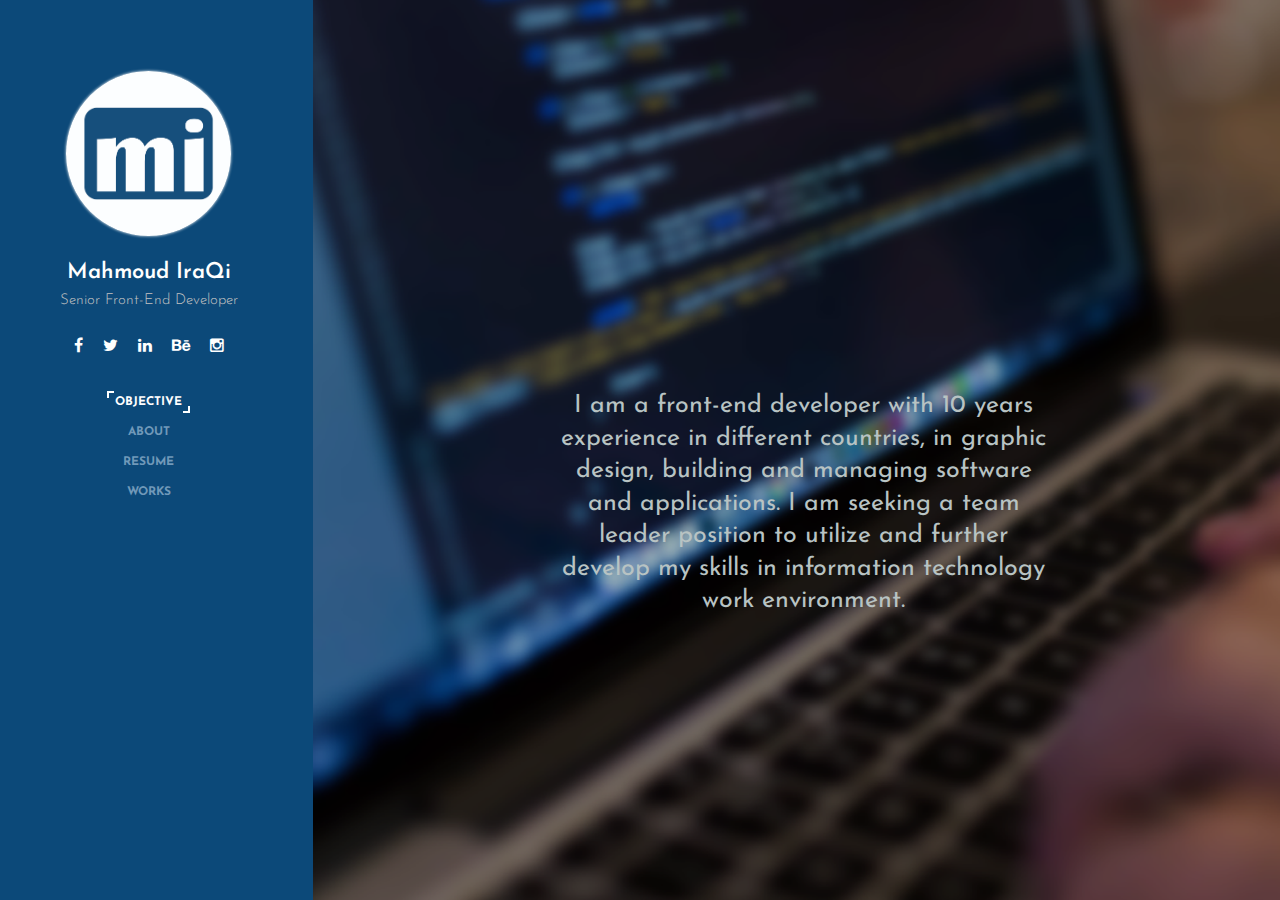
<file: index.html>
<!doctype html>
<html lang="en">
<head>
  <meta charset="utf-8">
  <title>MyResumeApp</title>
  <base href="./">

  <meta name="viewport" content="width=device-width, initial-scale=1">
  <!-- <link rel="icon" type="image/x-icon" href="./favicon.png"> -->
  <link rel="shortcut icon" type="image/png" href="./assets/img/favicon.png"/>
  <link rel="stylesheet" href="./assets/css/style.css" type="text/css" media="all">
  <link rel="stylesheet" href="./assets/css/responsive.css" type="text/css" media="all">
  <link rel="stylesheet" href="./assets/css/font-awesome.min.css" type="text/css" media="all">
<link rel="stylesheet" href="styles.dcaf5f97e720a7d08f4d.css"></head>
<body>
  <app-root></app-root>
<script type="text/javascript" src="runtime.a66f828dca56eeb90e02.js"></script><script type="text/javascript" src="polyfills.0858c888d732919b1915.js"></script><script type="text/javascript" src="main.6ee6d8861a848e0ffd52.js"></script></body>
</html>
</file>
<file: assets/css/style.css>
/*
Template Name: Blvck - Personal vCard & Resume Template
Version: 1.0
Author: PxlSolutions
Author URI: http://themeforest.net/user/pxlsolutions
Description: CV, Resume, vCard HTML Template

[TABLE OF CONTENTS]

01. Global Styles
02. Preloader
03. Layout
04. Header
05. Main Content
06. Section Welcome
07. Section Fun Facts
08. Section Resume
09. Section Works
10. Section Testimonials
11. Section Blog
12. Section Customers
13. Section Contact
14. Other Elements
15. Responsive
*/
/*-----------------------------------------------------------------*/
/*                      GLOBAL STYLES                              */
/*-----------------------------------------------------------------*/

@import url('https://fonts.googleapis.com/css?family=Abril+Fatface');
@import url('https://fonts.googleapis.com/css?family=Josefin+Sans');

body {
  color: #1a1a1a;
  background-color: #0C0C0C;
  font-family: 'Josefin Sans', sans-serif !important;
  overflow-x: hidden;
}

h1, h2, h3, h4, h5, h6 {
  font-family: 'Josefin Sans', sans-serif;
}

img {
  max-width: 100%;
  height: auto;
}

ul {
  padding-left: 15px;
}

li {
  padding: 0 0 10px;
}

/*-----------------------------------------------------------------*/
/*                      PRELOADER                                  */
/*-----------------------------------------------------------------*/
.preloader-outer {
  position: fixed;
  top: 0;
  left: 0;
  height: 100%;
  width: 100%;
  background: #0C0C0C;
  z-index: 6;
  overflow: hidden;
}

.preloader {
  position: absolute;
  top: 50%;
  left: 50%;
  width: 80px;
  height: 60px;
  margin: -30px 0 0 -40px;
}

.preloader .lines {
  width: 80px;
  height: 40px;
  position: absolute;
}

.preloader .lines .line {
  width: 80px;
  height: 1px;
  background-color: #fff;
  position: absolute;
  clip: rect(0, 0, 20px, 0);
}

.preloader .lines .line.line-1 {
  top: 0;
  animation: slide 2s ease 0.1s infinite;
}

.preloader .lines .line.line-2 {
  top: 15px;
  animation: slide 2s ease .25s infinite;
}

.preloader .lines .line.line-3 {
  top: 30px;
  animation: slide 2s ease .5s infinite;
}

.preloader .loading-text {
  position: absolute;
  top: 50px;
  text-align: center;
  width: 100%;
  color: #fff;
  font-size: 14px;
  font-family: 'Josefin Sans', sans-serif;
  letter-spacing: 1px;
  line-height: 10px;
  height: 10px;
  text-transform: uppercase;
}

@keyframes slide {
  0% {
    clip: rect(0, 0, 20px, 0);
  }

  30% {
    clip: rect(0, 80px, 20px, 0);
  }

  50% {
    clip: rect(0, 80px, 20px, 0);
  }

  80% {
    clip: rect(0, 80px, 20px, 80px);
  }

  100% {
    clip: rect(0, 80px, 20px, 80px);
  }
}

@keyframes fade {
  0% {
    opacity: 1;
  }

  50% {
    opacity: 0;
  }

  100% {
    opacity: 1;
  }
}

/* ------- General Class ----------- */
.noPaddingRow {
  padding-left: 0px !important;
  padding-right: 0px !important;
}

/*-----------------------------------------------------------------*/
/*                      LAYOUT                                     */
/*-----------------------------------------------------------------*/
.wrapper {
  width: 1000px;
  margin: 0 auto;
}

/*-----------------------------------------------------------------*/
/*                      HEADER                                     */
/*-----------------------------------------------------------------*/
.header {
  background: #0c4979;
  padding: 46px;

  height: 100vh;
  width: 100%;
  z-index: 5;
  text-align: center;
  box-shadow: 0 0 8px rgba(255, 255, 255, 0.4);
}

.header .LanguageSwitch {
  display: none;
  position: absolute;
  top: 15px;
  left: 0px;
  padding: 10px 10px 10px 12px;
  background-color: #fff;
  border-radius: 0px 30px 30px 0px;
}

.header .LanguageSwitch label {
  color: #666;
  font-size: 12px;
  margin-right: 10px;
}

.header .LanguageSwitch select {
  background: none;
  border: 1px solid #0c4979;
  padding: 2px;
  border-radius: 2px;
  color: #0c4979;
}

.header .avatar {
  overflow: hidden;
  width: 165px;
  height: 165px;
  -webkit-border-radius: 50%;
  -moz-border-radius: 50%;
  -ms-border-radius: 50%;
  border-radius: 50%;
  margin-top: 25px;
  margin-left: auto;
  margin-right: auto;
  box-shadow: 0px 0px 3px #fff;
}

.header .avatar img {
  width: 100%;
}

.header .name {
  margin: 25px 0;
}

.header .name h1 {
  font-family: 'Josefin Sans', sans-serif;
  font-size: 22px;
  font-weight: 600;
  color: #FFF;
  margin: 0 0 5px;
  /* text-transform: uppercase; */
}

.header .name span {
  color: #c3c3c3;
  font-family: 'Josefin Sans', sans-serif;
  font-size: 15px;
  font-weight: 300;
}

/* === Social Icons === */
.header .social-icons {
  margin: 0 0 34px;
}

.header .social-icons ul {
  list-style: none;
  margin: 0;
  padding: 0;
  display: flex;
  flex-direction: row;
  justify-content: center;
}

.header .social-icons ul li {
  display: inline-block;
  padding: 0 20px 0 0;
}

.header .social-icons ul li a {
  color: #FFF;
}

.header .social-icons ul li a:hover {
  color: #fd9301;
}

.header .social-icons ul li a i {
  font-size: 16px;
}

.header .social-icons ul li:last-child {
  padding-right: 0;
}

/* === Navigation === */
.header .main-nav ul {
  list-style: none;
  padding: 0;
  margin: 0;
  display: flex;
  flex-direction: column;
}

.header .main-nav ul li{
  flex: 4;
}

.header .main-nav ul li a {
  color: #7199b9;
  font-family: 'Josefin Sans', sans-serif;
  font-size: 12px;
  font-weight: 700;
  text-transform: uppercase;
  position: relative;
  -webkit-transition: all .3s ease-in-out;
  -moz-transition: all .3s ease-in-out;
  -o-transition: all .3s ease-in-out;
  transition: all .3s ease-in-out;
}

.header .main-nav ul li a:hover, .header .main-nav ul li a:focus {
  color: #fd9301;
  text-decoration: none;
}

.header .main-nav ul li a:before {
  -webkit-transition: all .3s ease-in-out;
  -moz-transition: all .3s ease-in-out;
  -o-transition: all .3s ease-in-out;
  transition: all .3s ease-in-out;
}

.header .main-nav ul li a:after {
  -webkit-transition: all .3s ease-in-out;
  -moz-transition: all .3s ease-in-out;
  -o-transition: all .3s ease-in-out;
  transition: all .3s ease-in-out;
}

.header .main-nav ul li a:hover:before {
  content: '';
  position: absolute;
  left: -8px;
  top: -5px;
  height: 7px;
  width: 7px;
  border-top: solid 2px #fd9301;
  border-left: solid 2px #fd9301;
}

.header .main-nav ul li a:hover:after {
  content: '';
  position: absolute;
  right: -8px;
  bottom: -5px;
  height: 7px;
  width: 7px;
  border-bottom: solid 2px #fd9301;
  border-right: solid 2px #fd9301;
}

.header .main-nav ul li:last-child {
  padding-bottom: 0;
}

.header .main-nav ul li a.active {
  color: #FFF;
}

.header .main-nav ul li a.active:before {
  content: '';
  position: absolute;
  left: -8px;
  top: -5px;
  height: 7px;
  width: 7px;
  border-top: solid 2px #FFF;
  border-left: solid 2px #FFF;
}

.header .main-nav ul li a.active:after {
  content: '';
  position: absolute;
  right: -8px;
  bottom: -5px;
  height: 7px;
  width: 7px;
  border-bottom: solid 2px #FFF;
  border-right: solid 2px #FFF;
}

/* === Copyright === */
.header .copyright {
  bottom: 20px;
  position: absolute;
  left: 25%;
}

.header .copyright span {
  color: #6a6a6a;
  font-family: 'Josefin Sans', sans-serif;
  font-size: 12px;
  font-weight: 300;
}

/* === Mobile Menu Bar === */
.header .mobile-bar {
  background: rgba(12, 12, 12, 0.75);
  color: #FFF;
  height: 60px;
  right: -59px;
  position: absolute;
  width: 60px;
  z-index: 3;
}

.header .hamburger-menu {
  position: absolute;
  top: 0;
  left: 15px;
  bottom: 0;
  margin: auto;
  width: 30px;
  height: 55px;
  cursor: pointer;
}

.header .bar, .header .bar:after, .header .bar:before {
  width: 30px;
  height: 3px;
}

.header .bar {
  position: relative;
  transform: translateY(25px);
  background: #fff;
  transition: all 0 300ms;
}

.header .bar.animate {
  background: rgba(255, 255, 255, 0);
}

.header .bar:before {
  content: "";
  position: absolute;
  left: 0;
  bottom: 10px;
  background: #fff;
  transition: bottom 300ms 300ms cubic-bezier(0.23, 1, 0.32, 1), transform 300ms cubic-bezier(0.23, 1, 0.32, 1);
}

.header .bar:after {
  content: "";
  position: absolute;
  left: 0;
  top: 10px;
  background: #fff;
  transition: top 300ms 300ms cubic-bezier(0.23, 1, 0.32, 1), transform 300ms cubic-bezier(0.23, 1, 0.32, 1);
}

.header .bar.animate:after {
  top: 0;
  transform: rotate(45deg);
  transition: top 300ms cubic-bezier(0.23, 1, 0.32, 1), transform 300ms 300ms cubic-bezier(0.23, 1, 0.32, 1);
}

.header .bar.animate:before {
  bottom: 0;
  transform: rotate(-45deg);
  transition: bottom 300ms cubic-bezier(0.23, 1, 0.32, 1), transform 300ms 300ms cubic-bezier(0.23, 1, 0.32, 1);
}

/*-----------------------------------------------------------------*/
/*                      MAIN CONTENT                               */
/*-----------------------------------------------------------------*/
.main-content {
  background: #FFF;
  width: 740px;
}

.main-content p {
  color: #666;
  font-family: 'Josefin Sans', sans-serif;
  font-size: 14px;
  font-weight: 300;
  line-height: 28px;
}

/* === Section Configure === */
.main-content section {
  padding: 60px 70px;
  position: relative;
  border-bottom: solid 1px #EEE;
}

/* === Section Header === */
.main-content section .section-header {
  margin-bottom: 30px;
  margin-top: 30px;
  position: relative;
}

.main-content section .section-header:first-child {
  margin-top: 0px;
}

.main-content section .section-header h2 {
  color: #0c4979;
  display: inline-block;
  font-family: 'Josefin Sans', sans-serif;
  font-size: 14px;
  font-weight: 600;
  margin: 0;
  text-transform: uppercase;
  padding-left: 20px;
  position: relative;
}

.main-content section .section-header h2:before {
  content: '';
  position: absolute;
  background: transparent;
  bottom: 10px;
  left: 0;
  height: 16px;
  width: 16px;
  border-left: solid 3px #0c4979;
  border-top: solid 3px #0c4979;
}

.main-content section .section-header h2:after {
  content: '';
  position: absolute;
  background: transparent;
  bottom: -10px;
  right: -17px;
  height: 16px;
  width: 16px;
  border-right: solid 3px #0c4979;
  border-bottom: solid 3px #0c4979;
}

/* === Section Header Light === */
.main-content section .section-header-light {
  margin-bottom: 60px;
  position: relative;
  z-index: 1;
}

.main-content section .section-header-light h2 {
  color: #FFF !important;
  display: inline-block;
  font-family: 'Josefin Sans', sans-serif;
  font-size: 14px;
  font-weight: 400;
  margin: 0;
  text-transform: uppercase;
  padding-left: 20px;
  position: relative;
}

.main-content section .section-header-light h2:before {
  content: '';
  position: absolute;
  background: transparent;
  bottom: 10px;
  left: 0;
  height: 16px;
  width: 16px;
  border-left: solid 3px #FFF !important;
  border-top: solid 3px #FFF !important;
}

.main-content section .section-header-light h2:after {
  content: '';
  position: absolute;
  background: transparent;
  bottom: -10px;
  right: -17px;
  height: 16px;
  width: 16px;
  border-right: solid 3px #FFF !important;
  border-bottom: solid 3px #FFF !important;
}

/*-----------------------------------------------------------------*/
/*                      SECTION WELCOME                            */
/*-----------------------------------------------------------------*/
.welcome {
  padding: 0 !important;
  position: relative;
  border-bottom: 0 !important;
  height: 100vh;
}

.welcome .backstretch {
  position: absolute;
  top: 0;
  bottom: 0;
}

/* === Quote === */
.welcome .quote {
  margin: 0 auto;
  top: calc(50% - 60px);
  position: relative;
  width: 500px;
  z-index: 1;
}

/* .welcome .quote:before {
    content: '';
    position: absolute;
    left: -32px;
    top: -40px;
    height: 22px;
    width: 22px;
    border-top: solid 4px #FFF;
    border-left: solid 4px #FFF;
}

.welcome .quote:after {
    content: '';
    position: absolute;
    right: -30px;
    bottom: -18px;
    height: 22px;
    width: 22px;
    border-bottom: solid 4px #FFF;
    border-right: solid 4px #FFF;
} */

.welcome .quote h2 {
  /* color: #0c4979; */
  color: #b8c3c3;
  font-family: 'Josefin Sans', sans-serif;
  font-size: 25px;
  font-weight: 400;
  margin: 0;
  line-height: 1.3em;
}

.welcome .quote span.author {
  color: #7199b9;
  display: block;
  font-size: 18px;
  font-family: 'Josefin Sans', sans-serif;
  font-weight: 600;
  margin-top: 10px;
}

.welcome .overlay {
  background: rgba(227, 227, 227, 0.65) url(../img/objective_Background.png) no-repeat left 100%;
  height: 100%;
  left: 0;
  top: 0;
  position: absolute;
  width: 100%;
  background-size: cover;
}

/*-----------------------------------------------------------------*/
/*                      SECTION ABOUT                              */
/*-----------------------------------------------------------------*/
.about .intro ul.info {
  margin-bottom: 20px;
  padding: 0;
  list-style: none;
  display: flex;
  flex-direction: column;
}

.about .intro ul.info li {
  padding: 5px 0;
  margin-right: 1%;
  font-family: 'Josefin Sans', sans-serif;
  font-weight: 300;
  color: #66667f;
  font-size: 14px;
}

.about .intro ul.info li span {
  color: #666;
  font-weight: bold;
  width: 160px;
  display: inline-block;
}

.about .intro ul.info li span i {
  margin-right: 10px;
}

/* .about .intro ul.info li:before {
    content: '\f177';
    font-family: 'FontAwesome';
    font-size: 14px;
    color: #0C0C0C;
    padding-right: 15px;
} */

.about .intro ul.info li:first-child {
  padding-top: 0;
}

.about .intro p {
  margin: 15px 0;
}

.about .skills .item {
  margin-bottom: 20px;
}

.about .skills .item .skill-info {
  margin-bottom: 15px;
}

.about .skills .item .skill-info h3 {
  font-family: 'Josefin Sans', sans-serif;
  font-size: 14px !important;
  margin: 0;
}

.about .skills .item .skill-info span {
  font-family: 'Josefin Sans', sans-serif;
  font-size: 12px;
  font-weight: 300;
  color: #9C9C9C;
}


/*-----------------------------------------------------------------*/
/*                      SECTION FUN FACTS                          */
/*-----------------------------------------------------------------*/
.facts {
  background: url(../img/aboutImg.jpg) center no-repeat;
  background-size: cover;
}

.facts .fact-item {
  position: relative;
  z-index: 1;
}

.facts .fact-item em.number {
  font-family: 'Josefin Sans', sans-serif;
  font-size: 30px;
  font-style: normal;
  color: #FFF;
  display: block;
  margin: 0 0 8px;
}

.facts .fact-item em.text {
  color: #d9d9d9;
  font-family: 'Josefin Sans', sans-serif;
  font-weight: bolder;
  font-size: 14px;
  display: block;
  margin: 0 0 8px;
}

.facts .fact-item em.number, .facts .fact-item em.text {
  text-align: center;
}

.facts .overlay {
  background: rgba(12, 12, 12, 0.85);
  height: 100%;
  left: 0;
  top: 0;
  position: absolute;
  width: 100%;
}

/*-----------------------------------------------------------------*/
/*                      SECTION Basic Skills                       */
/*-----------------------------------------------------------------*/

.BasicSkills .intro ul.info {
  margin-bottom: 20px;
  height: 60px;
  padding: 0;
  list-style: none;
}

.BasicSkills .intro ul.info li {
  padding: 5px 0;
  float: left;
  width: 48%;
  margin-right: 1%;
  font-family: 'Josefin Sans', sans-serif;
  font-weight: 300;
  color: #66667f;
  font-size: 14px;
}

.BasicSkills .intro ul.info li span {
  color: #666;
  font-weight: bold;
}

.BasicSkills .intro ul.info li span i {
  margin-right: 10px;
}

/*-----------------------------------------------------------------*/
/*                      SECTION RESUME                             */
/*-----------------------------------------------------------------*/
.resume .top-item {
  margin-top: 0 !important;
}

.resume .resume-item {
  background: #FFF;
  border: solid 1px #1a1a1a;
  padding: 20px;
  margin-top: 30px;
  max-height: 140px;
  overflow: hidden;
}

.resume .resume-item h2 {
  font-size: 16px;
  font-weight: 700;
  margin: 0 0 10px;
}

.resume .resume-item span {
  color: #666;
  display: block;
  font-size: 12px;
  font-weight: 300;
  margin: 0 0 10px;
}

.resume .resume-item p {
  line-height: 20px;
  margin-bottom: 0;
}

.resume .resume-download {
  display: block;
  position: absolute;
  right: 0;
  top: -12px;
  background: #164f7c;
  color: #FFF;
  padding: 5px 10px;
  border-radius: 2px;
  cursor: pointer;
}

.resume .skills .item {
  margin-bottom: 20px;
}

.resume .skills .item .skill-info {
  margin-bottom: 15px;
}

.resume .skills .item .skill-info h3 {
  font-family: 'Josefin Sans', sans-serif;
  font-size: 14px !important;
  margin: 0;
}

.resume .skills .item .skill-info span {
  font-family: 'Josefin Sans', sans-serif;
  font-size: 12px;
  font-weight: 300;
  color: #9C9C9C;
}


/* -----------------------------------------------
 * Timeline
 * --------------------------------------------- */
.timeline {
  list-style: none;
  padding: 10px 0;
  position: relative;
  font-weight: 300;
}

.timeline:before {
  top: 0;
  bottom: 0;
  position: absolute;
  content: " ";
  width: 2px;
  background: #0c4979;
  left: 50%;
  margin-left: -1.5px;
}

.timeline > li {
  margin-bottom: 20px;
  position: relative;
  width: 50%;
  float: left;
  clear: left;
}

.timeline > li:before, .timeline > li:after {
  content: " ";
  display: table;
}

.timeline > li:after {
  clear: both;
}

.timeline > li:before, .timeline > li:after {
  content: " ";
  display: table;
}

.timeline > li:after {
  clear: both;
}

.timeline > li > .timeline-panel {
  width: calc(100% - 25px);
  width: -moz-calc(100% - 25px);
  width: -webkit-calc(100% - 25px);
  float: left;
  border: 1px solid #dcdcdc;
  background: #ffffff;
  position: relative;
}

.timeline > li > .timeline-panel:before {
  position: absolute;
  top: 26px;
  right: -15px;
  display: inline-block;
  border-top: 15px solid transparent;
  border-left: 15px solid #dcdcdc;
  border-right: 0 solid #dcdcdc;
  border-bottom: 15px solid transparent;
  content: " ";
}

.timeline > li > .timeline-panel:after {
  position: absolute;
  top: 27px;
  right: -14px;
  display: inline-block;
  border-top: 14px solid transparent;
  border-left: 14px solid #ffffff;
  border-right: 0 solid #ffffff;
  border-bottom: 14px solid transparent;
  content: " ";
}

.timeline > li > .timeline-badge {
  color: #ffffff;
  width: 24px;
  height: 24px;
  line-height: 50px;
  text-align: center;
  position: absolute;
  top: 16px;
  right: -12px;
  z-index: 100;
}

.timeline > li.timeline-inverted > .timeline-panel {
  float: right;
}

.timeline > li.timeline-inverted > .timeline-panel:before {
  border-left-width: 0;
  border-right-width: 15px;
  left: -15px;
  right: auto;
}

.timeline > li.timeline-inverted > .timeline-panel:after {
  border-left-width: 0;
  border-right-width: 14px;
  left: -14px;
  right: auto;
}

.timeline-badge > a {
  color: #0c7fda !important;
}

.timeline-badge a:hover {
  color: #dcdcdc !important;
}

.timeline-title {
  margin-top: 0;
  color: inherit;
}

.timeline-heading h4 {
  font-weight: 400;
  padding: 0 15px;
  color: #0c4979;
}

.timeline-heading h6 {
  font-weight: 200;
  padding: 0 15px;
  color: #666;
}

.timeline-body > p, .timeline-body > ul {
  padding: 10px 15px;
  margin-bottom: 0;
}

.timeline-footer {
  padding: 5px 15px;
  background-color: #f4f4f4;
}

.timeline-footer p {
  margin-bottom: 0;
}

.timeline-footer p span {
  color: #a9a8a8;
}

.timeline-footer > a {
  cursor: pointer;
  text-decoration: none;
}

.timeline > li.timeline-inverted {
  float: right;
  clear: right;
}

.timeline > li:nth-child(2) {
  margin-top: 60px;
}

.timeline > li.timeline-inverted > .timeline-badge {
  left: -12px;
}

.no-float {
  float: none !important;
}

@media (max-width: 767px) {
  ul.timeline:before {
    left: 40px;
  }

  ul.timeline > li {
    margin-bottom: 0px;
    position: relative;
    width: 100%;
    float: left;
    clear: left;
  }

  ul.timeline > li > .timeline-panel {
    width: calc(100% - 65px);
    width: -moz-calc(100% - 65px);
    width: -webkit-calc(100% - 65px);
  }

  ul.timeline > li > .timeline-badge {
    left: 28px;
    margin-left: 0;
    top: 16px;
  }

  ul.timeline > li > .timeline-panel {
    float: right;
  }

  ul.timeline > li > .timeline-panel:before {
    border-left-width: 0;
    border-right-width: 15px;
    left: -15px;
    right: auto;
  }

  ul.timeline > li > .timeline-panel:after {
    border-left-width: 0;
    border-right-width: 14px;
    left: -14px;
    right: auto;
  }

  .timeline > li.timeline-inverted {
    float: left;
    clear: left;
    margin-top: 30px;
    margin-bottom: 30px;
  }

  .timeline > li.timeline-inverted > .timeline-badge {
    left: 28px;
  }
}


/*-----------------------------------------------------------------*/
/*                      SECTION WORKS                              */
/*-----------------------------------------------------------------*/

.works .nav-tabs .nav-item {
  background: #0c4979;
  margin-right: 2px;
  padding: 5px 15px !important;
  border-radius: 5px 5px 0px 0px;
}

.works .nav-tabs .nav-item:hover, .works .nav-tabs .nav-item.active {
  background: #fff;
  border: 1px solid #0c4979;
  border-bottom: none;
}

.works .nav-tabs .nav-item a {
  color: #fff;
  cursor: pointer;
  background: none !important;
  border: none !important;
}

.works .nav-tabs .nav-item:hover a, .works .nav-tabs .nav-item.active a {
  color: #0c4979;
  font-weight: bolder;
}

.BtnsForMore {
  position: absolute;
  top: 90px;
  width: calc(100% - 20px);
}

.BtnsForMore button {
  width: 50%;
  float: left;
}

.works .control {
  margin-bottom: 30px;
}

.works .control ul {
  list-style: none;
  margin: 0;
  padding: 0;
}

.works .control ul li {
  display: inline-block;
  padding: 0 20px 0 0;
}

.works .control ul li a {
  color: #9E9E9E;
  cursor: pointer;
  font-family: 'Josefin Sans', sans-serif;
  font-size: 14px;
}

.works .control ul li a:hover {
  color: #1a1a1a;
  text-decoration: none;
}

.works .control ul li.active a {
  color: #1a1a1a;
}

.works .control ul li:last-child {
  padding-right: 0;
}

.works .item-outer {
  list-style: none;
  margin: 0 -1px;
  overflow: hidden;
  padding: 20px 0px;
  -webkit-transition: all .3s ease-in-out;
  -moz-transition: all .3s ease-in-out;
  -o-transition: all .3s ease-in-out;
  transition: all .3s ease-in-out;
}

.works .item-outer .filtr-item {
  display: inline-block;
  padding: 0.4rem;
}

.works .item-outer .item {
  overflow: hidden;
  position: relative;
  border-radius: 11px;
  overflow: hidden;
  box-shadow: 0px 0px 3px rgba(12, 73, 121, 1);
}

.works .item-outer .item .title {
  color: #FFF;
  position: absolute;
  top: 0;
  height: 100%;
  width: 100%;
  z-index: 2;
}

.works .item-outer .item .title:before {
  content: '';
  border-top: solid #FFF 3px;
  border-left: solid #FFF 3px;
  position: absolute;
  left: 15px;
  top: 15px;
  height: 18px;
  width: 18px;
  -ms-transform: translate(-45px, -45px);
  -webkit-transform: translate(-45px, -45px);
  transform: translate(-45px, -45px);
  -webkit-transition: all .3s ease-in-out;
  -moz-transition: all .3s ease-in-out;
  -o-transition: all .3s ease-in-out;
  transition: all .3s ease-in-out;
}

.works .item-outer .item .title:after {
  content: '';
  border-bottom: solid #FFF 3px;
  border-right: solid #FFF 3px;
  position: absolute;
  right: -35px;
  bottom: -35px;
  height: 18px;
  width: 18px;
  -ms-transform: translate(45px, 45px);
  -webkit-transform: translate(45px, 45px);
  transform: translate(45px, 45px);
  -webkit-transition: all .3s ease-in-out;
  -moz-transition: all .3s ease-in-out;
  -o-transition: all .3s ease-in-out;
  transition: all .3s ease-in-out;
}

.works .item-outer .item .title .inner {
  text-align: center;
  top: calc(50% - 30px);
  width: 100%;
  position: absolute;
}

.works .item-outer .item .title h2 {
  font-size: 18px;
  font-weight: 400;
  letter-spacing: .04em;
  text-transform: uppercase;
  margin: 0 0 5px;
  -ms-transform: translateY(-200px);
  -webkit-transform: translateY(-200px);
  transform: translateY(-200px);
  -webkit-transition: all .3s ease-in-out;
  -moz-transition: all .3s ease-in-out;
  -o-transition: all .3s ease-in-out;
  transition: all .3s ease-in-out;
}

.works .item-outer .item .title span {
  color: #DDD;
  display: block;
  font-size: 14px;
  font-weight: 100;
  margin-top: 20px;
  line-height: 30px;
  -ms-transform: translateY(220px);
  -webkit-transform: translateY(220px);
  transform: translateY(220px);
  -webkit-transition: all .3s ease-in-out;
  -moz-transition: all .3s ease-in-out;
  -o-transition: all .3s ease-in-out;
  transition: all .3s ease-in-out;
}

.works .item-outer .item img {
  max-width: 100%;
  height: auto;
  -ms-transform: scale(1);
  -webkit-transform: scale(1);
  transform: scale(1);
  -webkit-transition: all .3s ease-in-out;
  -moz-transition: all .3s ease-in-out;
  -o-transition: all .3s ease-in-out;
  transition: all .3s ease-in-out;
}

.works .item-outer .item .overlay {
  background: rgba(19, 80, 124, 0.8);
  height: 100%;
  left: 0;
  opacity: 0;
  top: 0;
  position: absolute;
  width: 100%;
  z-index: 1;
  -webkit-transition: all .3s ease-in-out;
  -moz-transition: all .3s ease-in-out;
  -o-transition: all .3s ease-in-out;
  transition: all .3s ease-in-out;
}

.works .item-outer .item:hover h2 {
  -ms-transform: translateY(0px);
  -webkit-transform: translateY(0px);
  transform: translateY(0px);
}

.works .item-outer .item:hover span {
  -ms-transform: translateY(0px);
  -webkit-transform: translateY(0px);
  transform: translateY(0px);
}

.works .item-outer .item:hover .overlay {
  opacity: 1;
}

.works .item-outer .item:hover img {
  -ms-transform: scale(1.1);
  -webkit-transform: scale(1.1);
  transform: scale(1.1);
}

.works .item-outer .item:hover .title:before {
  -ms-transform: translate(0px);
  -webkit-transform: translate(0px);
  transform: translate(0px);
}

.works .item-outer .item:hover .title:after {
  -ms-transform: translate(-45px, -45px);
  -webkit-transform: translate(-45px, -45px);
  transform: translate(-45px, -45px);
}

.works .item-outer .mix {
  padding: 5px;
}

.works section {
  padding: 20px 15px;
}

.works #gallery .row {
  margin-bottom: 10px;
}

.works .gallery-item {
  overflow: hidden;
  padding: 1px;
  transition: all 200ms;
  position: relative;
}

.works .gallery-item img {
  width: 100%;
  height: auto;
}

.works .gallery-item:hover img,
.works .gallery-item:hover .overlay {
  transform: translateY(-20px);
}

.works .gallery-item,
.works .gallery-item img,
.works .overlay {
  transition: transform 200ms, opacity 200ms;
}

.works .overlay {
  background-color: #75C5F0;
  width: 100%;
  height: 100%;
  position: absolute;
  z-index: 2;
  bottom: -70%;
  padding: 15px 10px;
}

.works .overlay span {
  color: white;
  font-size: 1em;
  font-weight: 600;
  letter-spacing: 0.03vw;
  display: block;
  letter-spacing: 0.08em;
  text-align: center
}

.works .overlay span.tags {
  font-weight: 100;
  font-size: 0.8em;
}

.works .hidden {
  display: none;
}


/*-----------------------------------------------------------------*/
/*                      SECTION TESTIMONIALS                       */
/*-----------------------------------------------------------------*/
.testimonials .item .thumb {
  border: solid 1px #ECECEC;
  width: 128px;
  height: 128px;
  overflow: hidden;
  -webkit-border-radius: 50%;
  -moz-border-radius: 50%;
  -ms-border-radius: 50%;
  border-radius: 50%;
}

.testimonials .item .text span.author {
  color: #B1B1B1;
  font-family: 'Josefin Sans', sans-serif;
  font-size: 12px;
}

/*-----------------------------------------------------------------*/
/*                      SECTION BLOG                               */
/*-----------------------------------------------------------------*/
.blog .item {
  margin-bottom: 30px;
}

.blog .item .thumb {
  height: 180px;
  overflow: hidden;
}

.blog .item .thumb img {
  width: 100%;
  height: auto;
}

.blog .item .text h2 {
  font-size: 18px;
  font-weight: 400;
  margin: 0 0 15px;
}

.blog .item .text p {
  margin: 0 0 15px;
}

.blog .blog-single img {
  margin-bottom: 20px;
}

/*-----------------------------------------------------------------*/
/*                      SECTION CUSTOMERS                          */
/*-----------------------------------------------------------------*/
.customers {
  background: url(http://placehold.it/740x270) center left no-repeat;
  background-size: cover;
}

.customers .customer-carousel {
  z-index: 1;
}

.customers .item {
  margin-right: 24px;
  position: relative;
  z-index: 1;
}

.customers .item img {
  max-width: 100%;
  opacity: .5;
  height: auto;
  -webkit-transition: all .3s ease-in-out;
  -moz-transition: all .3s ease-in-out;
  -o-transition: all .3s ease-in-out;
  transition: all .3s ease-in-out;
}

.customers .item img:hover {
  opacity: 1;
}

.customers .overlay {
  background: rgba(12, 12, 12, 0.85);
  height: 100%;
  left: 0;
  top: 0;
  position: absolute;
  width: 100%;
}

.customers .owl-theme .owl-controls .owl-page span {
  width: 10px;
  height: 10px;
  margin: 5px 3px;
  background: #FFF;
}

.customers .owl-theme .owl-controls {
  margin-top: 24px;
}

/*-----------------------------------------------------------------*/
/*                      OTHER ELEMENTS                             */
/*-----------------------------------------------------------------*/
.more-items {
  margin-top: 25px;
}

.more-items a {
  color: #0C0C0C;
  font-weight: 300;
  text-decoration: none;
}

.more-items a:hover {
  text-decoration: underline;
}

.more-items a i {
  margin-right: 10px;
}

.pagination {
  margin-top: 25px;
  width: 100%;
}

.pagination a {
  color: #1a1a1a;
}

/* === Button === */
.btn-default {
  color: #FFF;
  background-color: #0C0C0C;
  border: 0;
  border-radius: 0;
  font-size: 12px;
  font-weight: 300;
  padding: 5px 16px;
  position: relative;
}

.btn-default:after {
  content: '\f178';
  font-family: 'FontAwesome';
  font-size: 12px;
  top: 0;
  right: -29px;
  padding: 5px 8px;
  position: absolute;
  background: #0C0C0C;
  -webkit-transition: all .8s ease-in-out;
  -moz-transition: all .8s ease-in-out;
  -o-transition: all .8s ease-in-out;
  transition: all .8s ease-in-out;
  -ms-transform: rotateY(0deg);
  -webkit-transform: rotateY(0deg);
  transform: rotateY(0deg);
}

.btn-default:hover {
  color: #FFF;
  background-color: #0C0C0C;
  border: 0;
}

.btn-default:hover:after {
  -ms-transform: rotateY(360deg);
  -webkit-transform: rotateY(360deg);
  transform: rotateY(360deg);
}

/* === Progress Bar === */
.progress {
  height: 1px;
  margin-bottom: 20px;
  overflow: hidden;
  background-color: #E0E0E0;
  border-radius: 0;
  -webkit-box-shadow: none;
  box-shadow: none;
}

.progress-bar {
  float: left;
  width: 0;
  height: 100%;
  font-size: 12px;
  line-height: 1px;
  color: #fff;
  text-align: center;
  background-color: #0C0C0C;
  -webkit-box-shadow: none;
  box-shadow: none;
  -webkit-transition: width .6s ease;
  -o-transition: width .6s ease;
  transition: width .6s ease;
}

/* === Form Control === */
.form-control {
  display: block;
  width: 100%;
  height: 50px;
  padding: 0;
  font-size: 14px;
  font-weight: 300;
  line-height: 1.6;
  color: #555;
  background-color: #fff;
  background-image: none;
  border-bottom: solid 1px #0C0C0C;
  border-top: 0;
  border-left: 0;
  border-right: 0;
  border-radius: 0;
  -webkit-box-shadow: none;
  box-shadow: none;
}

.form-control:focus {
  border-color: #C7C7C7;
  outline: 0;
  -webkit-box-shadow: none;
  box-shadow: none;
}

.form-group {
  margin-bottom: 25px;
}

/* === Owl Configure === */
.owl-theme .owl-controls .owl-page span {
  width: 10px;
  height: 10px;
  margin: 5px 3px;
  filter: Alpha(Opacity=20);
  opacity: .2;
  background: #0C0C0C;
}

.owl-theme .owl-controls {
  margin-top: 30px;
}

.scrollConatiner {
  max-height: 100vh;
  overflow: auto;
}

.helpBlock {
  width: 100%;
  BACKGROUND: #fc5252;
  margin-top: 2px;
  padding: 5px 11px;
  border-radius: 6px;
}

.helpBlock span {
  color: #fff;
  font-size: 12px;
}
</file>
<file: assets/css/responsive.css>
/*-----------------------------------------------------------------*/
/*                      RESPONSIVE                                  */
/*-----------------------------------------------------------------*/

@media only screen and ( min-width: 1024px ) {
  .works .item-outer .item {
    height: auto;
  }
}

@media only screen and (max-width: 854px) {
  .header {
    padding: 15px;
  }

  .header .name h1 {
    font-size: 20px;
  }

  .header .avatar {
    width: 110px;
    height: 110px;
    margin-top: 0px;
  }

  .header .name {
    margin: 15px 0 5px;
  }

  .header .name span {
    font-size: 13px;
  }

  .header .social-icons {
    margin: 0 0 10px;
  }

  .main-content section {
    padding: 60px 24px;
  }

  .about .intro ul.info {
    height: 120px;
  }

  .about .intro ul.info li {
    width: 100%;
  }

}

@media only screen and (max-width: 768px) {

  .header {
    padding: 15px;
  }

  .header .name h1 {
    font-size: 20px;
  }

  .header .avatar {
    width: 110px;
    height: 110px;
  }

  .main-content section {
    padding: 60px 24px;
  }

  .about .intro ul.info {
    height: 120px;
  }

  .about .intro ul.info li {
    width: 100%;
  }

}

@media only screen and (max-width: 767px) {
  .header {
    transform: translateX(0px);
    padding: 0px;
    height: 150px;
    width: 100%;
  }

  .header .LanguageSwitch {
    padding: 7px;
  }

  .header .LanguageSwitch label {
    display: none;
  }

  .header .avatar {
    width: 100px;
    height: 100px;
    float: left;
    margin-left: 30px;
    margin-top: 15px;
  }

  .header .name {
    margin: 25px 0px 4px;
    width: 70%;
    float: left;
    margin-left: 25px;
  }

  .header .social-icons {
    margin: 0px 0 16px 225px;
    width: 35%;
    float: left;
  }

  .header .social-icons ul li {
    padding: 0 1px 0 0;
    float: left;
    margin-right: 8px;
  }

  .header .social-icons ul li:last-child {
    margin-right: 0px;
  }

  .header .main-nav {
    float: left;
    clear: both;
    width: 80%;
    margin-left: 20%;
    margin-right: auto;
  }

  .header .main-nav ul li:last-child {
    margin-right: 0px;
  }

  .main-content {
    width: 100%;
  }

  .welcome {
    padding: 15px !important;
  }

  .welcome .quote {
    width: 100%;
  }

  .welcome .quote h2 {
    font-size: 20px;
    line-height: 30px;
  }

  .about .intro ul.info {
    height: 110px;
  }

  .about .intro ul.info li {
    width: 100%;
  }

  section.facts {
    padding-top: 40px;
  }

  .timeline > li > .timeline-badge {
    z-index: 4;
  }

  ul.timeline:before {
    left: 15px;
  }

  ul.timeline > li > .timeline-badge, .timeline > li.timeline-inverted > .timeline-badge {
    left: 3px;
  }

  .resume .skills .item .skill-info span, .about .skills .item .skill-info span {
    color: #052a47;
    position: absolute;
    right: 27px;
    top: 33px;
  }

  .works .nav-tabs .nav-item {
    padding: 5px 13px !important;
  }

  /* ------- General Class ----------- */
  .noPaddingRow {
    padding-left: 0px !important;
    padding-right: 0px !important;
  }

  .noMarginRow {
    margin-left: 0px !important;
    margin-right: 0px !important;
  }
}

@media only screen and (max-width: 640px) {
  .header {
    transform: translateX(0px);
    padding: 0px;
    height: 150px;
    width: 100%;
  }

  .header .LanguageSwitch {
    padding: 7px;
  }

  .header .LanguageSwitch label {
    display: none;
  }

  .header .avatar {
    width: 100px;
    height: 100px;
    float: left;
    margin-left: 30px;
    margin-top: 15px;
  }

  .header .name {
    margin: 25px 0px 4px;
    width: 70%;
    float: left;
    margin-left: 25px;
  }

  .header .social-icons {
    margin: 5px 0 7px 144px;
    width: 35%;
    float: left;
  }

  .header .social-icons ul li {
    padding: 0 1px 0 0;
    float: left;
    margin-right: 8px;
  }

  .header .social-icons ul li:last-child {
    margin-right: 0px;
  }

  .header .main-nav {
    float: left;
    clear: both;
    width: 75%;
    margin-left: 20%;
    margin-right: auto;
  }

  .header .main-nav ul {
    flex-direction: row;
  }

  .header .main-nav ul li:last-child {
    margin-right: 0px;
  }

  .main-content {
    width: 100%;
  }

  .welcome {
    padding: 15px !important;
  }

  .welcome .quote {
    width: 100%;
  }

  .welcome .quote h2 {
    font-size: 20px;
    line-height: 30px;
  }

  .about .intro ul.info {
    height: 110px;
  }

  .about .intro ul.info li {
    width: 100%;
  }

  section.facts {
    padding-top: 40px;
  }

  .timeline > li > .timeline-badge {
    z-index: 4;
  }

  ul.timeline:before {
    left: 15px;
  }

  ul.timeline > li > .timeline-badge, .timeline > li.timeline-inverted > .timeline-badge {
    left: 3px;
  }

  .resume .skills .item .skill-info span, .about .skills .item .skill-info span {
    color: #052a47;
    position: absolute;
    right: 27px;
    top: 33px;
  }

  .works .nav-tabs .nav-item {
    padding: 5px 13px !important;
  }

  /* ------- General Class ----------- */
  .noPaddingRow {
    padding-left: 0px !important;
    padding-right: 0px !important;
  }

  .noMarginRow {
    margin-left: 0px !important;
    margin-right: 0px !important;
  }
}

@media only screen and (max-width: 504px) {
  .header {
    transform: translateX(0px);
    padding: 0px;
    height: 150px;
    width: 100%;
  }

  .header .LanguageSwitch {
    padding: 7px;
  }

  .header .LanguageSwitch label {
    display: none;
  }

  .header .avatar {
    width: 70px;
    height: 70px;
    float: left;
    margin-left: 13px;
  }

  .header .name {
    margin: 25px 0px 4px;
    width: 50%;
    float: left;
    margin-left: 54px;
  }

  .header .social-icons {
    margin: 0px 0 16px 90px;
    width: 35%;
    float: left;
  }

  .header .social-icons ul li {
    padding: 0 1px 0 0;
    float: left;
    margin-right: 8px;
  }

  .header .social-icons ul li:last-child {
    margin-right: 0px;
  }

  .header .main-nav {
    float: initial;
    clear: both;
    width: 84%;
    margin-left: auto;
    margin-right: auto;
  }

  .header .main-nav ul li:last-child {
    margin-right: 0px;
  }

  .main-content {
    width: 100%;
  }


  .main-content section:first-child {
    padding: 40px 24px 10px 24px;
  }

  .welcome {
    padding: 15px !important;
  }

  .welcome .quote {
    width: 100%;
  }

  .welcome .quote h2 {
    font-size: 20px;
    line-height: 30px;
  }

  .about .intro ul.info {
    height: 110px;
  }

  .about .intro ul.info li {
    width: 100%;
  }

  section.facts {
    padding-top: 40px;
  }

  .timeline > li > .timeline-badge {
    z-index: 4;
  }

  ul.timeline:before {
    left: 15px;
  }

  ul.timeline > li > .timeline-badge, .timeline > li.timeline-inverted > .timeline-badge {
    left: 3px;
  }

  .resume .skills .item .skill-info span, .about .skills .item .skill-info span {
    color: #052a47;
    position: absolute;
    right: 27px;
    top: 33px;
  }

  .works .nav-tabs .nav-item {
    padding: 5px 13px !important;
  }

  .works .item-outer .item {
    height: 377px;
  }

  .works .item-outer .item img {
    width: 100%;
  }

  /* ------- General Class ----------- */
  .noPaddingRow {
    padding-left: 0px !important;
    padding-right: 0px !important;
  }

  .noMarginRow {
    margin-left: 0px !important;
    margin-right: 0px !important;
  }
}

@media only screen and (max-width: 425px) {
  .header {
    transform: translateX(0px);
    padding: 0px;
    height: 150px;
    width: 100%;
  }

  .header .LanguageSwitch {
    padding: 7px;
  }

  .header .LanguageSwitch label {
    display: none;
  }

  .header .avatar {
    width: 70px;
    height: 70px;
    float: left;
    margin-left: 30px;
  }

  .header .name {
    margin: 25px 0px 4px;
    width: 50%;
    float: left;
    margin-left: 25px;
  }

  .header .social-icons {
    margin: 0px 0 16px 70px;
    width: 35%;
    float: left;
  }

  .header .social-icons ul li {
    padding: 0 1px 0 0;
    float: left;
    margin-right: 8px;
  }

  .header .social-icons ul li:last-child {
    margin-right: 0px;
  }

  .header .main-nav {
    float: initial;
    clear: both;
    width: 84%;
    margin-left: auto;
    margin-right: auto;
  }

  .header .main-nav ul li:last-child {
    margin-right: 0px;
  }

  .main-content {
    width: 100%;
  }

  .welcome {
    padding: 15px !important;
  }

  .welcome .quote {
    width: 100%;
  }

  .welcome .quote h2 {
    font-size: 20px;
    line-height: 30px;
  }

  .about .intro ul.info {
    height: 110px;
  }

  .about .intro ul.info li {
    width: 100%;
  }

  section.facts {
    padding-top: 40px;
  }

  .timeline > li > .timeline-badge {
    z-index: 4;
  }

  ul.timeline:before {
    left: 15px;
  }

  ul.timeline > li > .timeline-badge, .timeline > li.timeline-inverted > .timeline-badge {
    left: 3px;
  }

  .resume .skills .item .skill-info span, .about .skills .item .skill-info span {
    color: #052a47;
    position: absolute;
    right: 27px;
    top: 33px;
  }

  .works .nav-tabs .nav-item {
    padding: 5px 13px !important;
  }

  .works .item-outer .item {
    max-height: 377px;
    height: auto;
  }

  .works .item-outer .item img {
    width: 100%;
  }

  /* ------- General Class ----------- */
  .noPaddingRow {
    padding-left: 0px !important;
    padding-right: 0px !important;
  }

  .noMarginRow {
    margin-left: 0px !important;
    margin-right: 0px !important;
  }
}

@media only screen and (max-width: 375px) {
  .header .name {
    width: 47%;
  }

  .header .name h1 {
    font-size: 18px;
  }

  .header .name span {
    font-size: 12px;
  }

  .header .main-nav ul li a {
    font-size: 11px;
  }

  .works .nav-tabs .nav-item {
    padding: 4px 4px !important;
  }

}

@media only screen and (max-width: 320px) {

  .header .name {
    width: 45%;
    margin-left: 52px;
  }

  .header .name h1 {
    font-size: 18px;
  }

  .header .name span {
    font-size: 10px;
  }

  .header .main-nav ul li a {
    font-size: 9px;
  }

  .main-content section {
    padding: 60px 10px;
  }

  .works .nav-tabs .nav-item {
    padding: 4px 1px !important;
  }

  .works .nav-tabs .nav-item a {
    padding: 10px 10px;
  }


}
</file>
